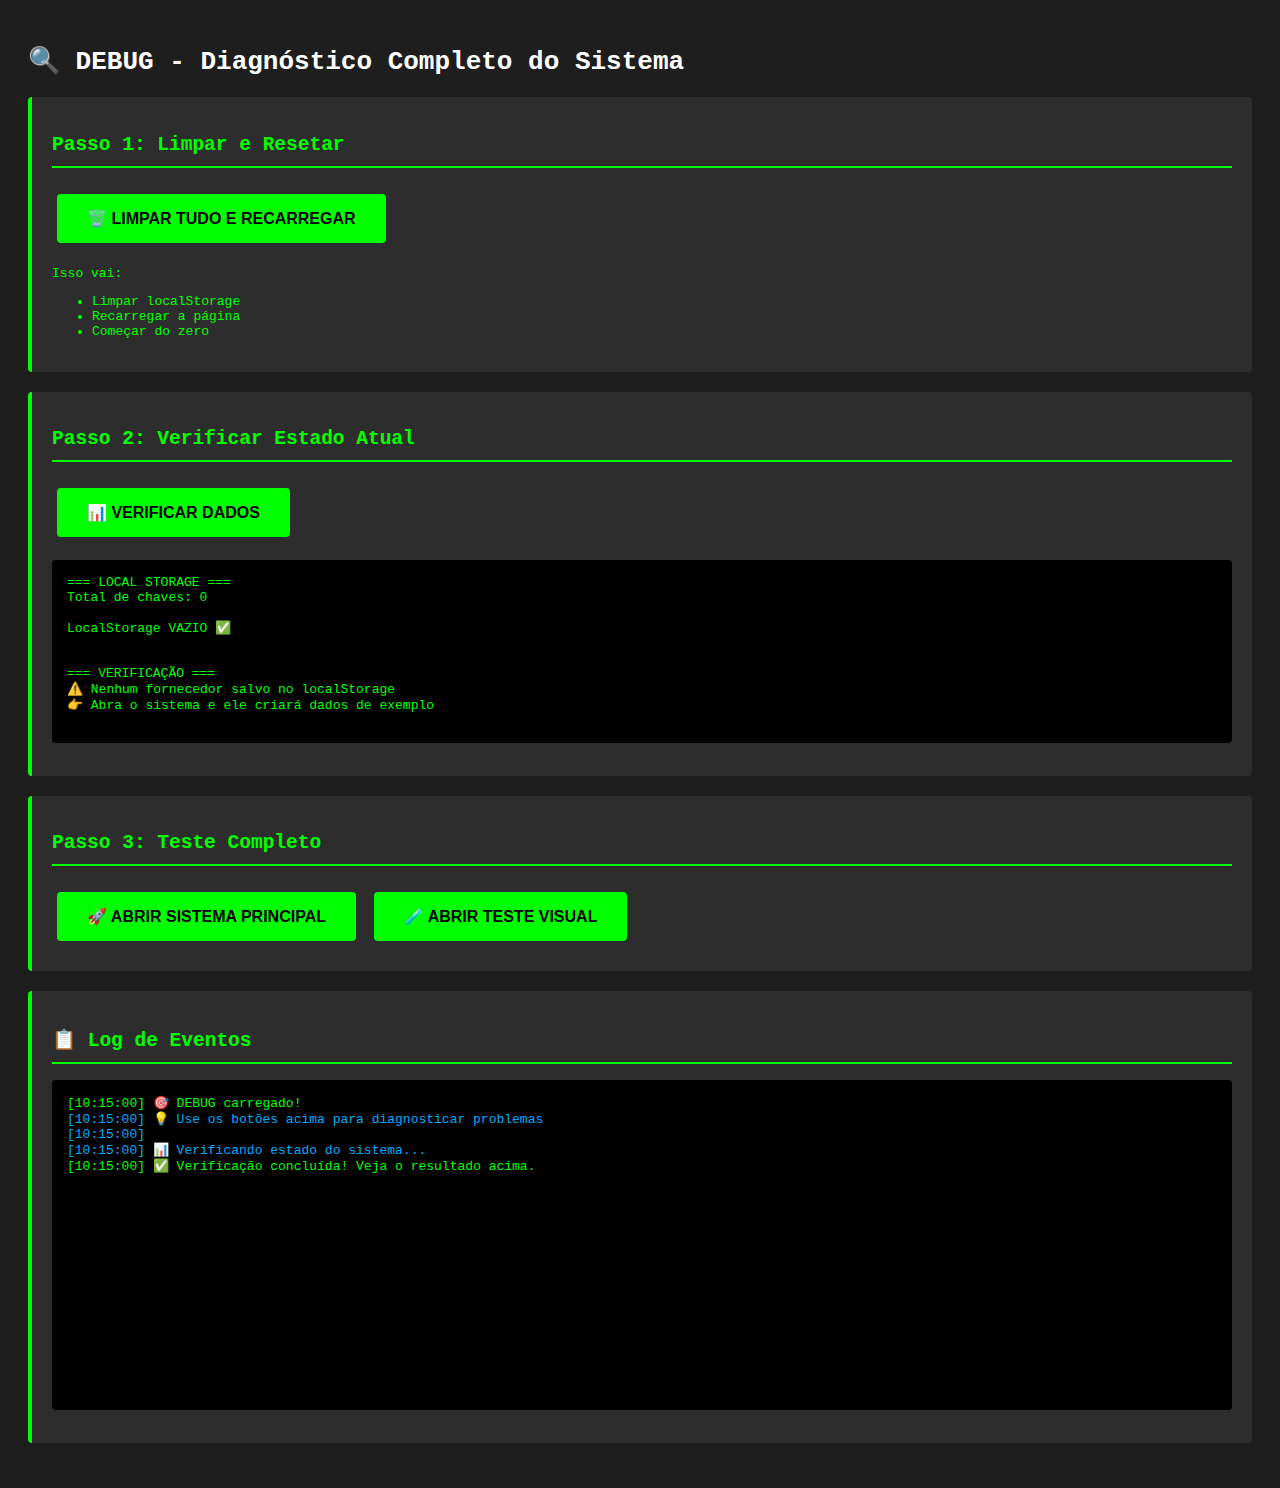
<file: DEBUG.html>
<!DOCTYPE html>
<html lang="pt-BR">
<head>
    <meta charset="UTF-8">
    <title>🔍 DEBUG - Diagnóstico Completo</title>
    <style>
        body {
            font-family: monospace;
            background: #1e1e1e;
            color: #00ff00;
            padding: 20px;
        }
        .section {
            background: #2d2d2d;
            padding: 20px;
            margin: 20px 0;
            border-left: 4px solid #00ff00;
            border-radius: 4px;
        }
        .btn {
            background: #00ff00;
            color: #000;
            padding: 15px 30px;
            border: none;
            border-radius: 4px;
            cursor: pointer;
            font-size: 16px;
            font-weight: bold;
            margin: 10px 5px;
        }
        .btn:hover {
            background: #00cc00;
        }
        .error { color: #ff4444; }
        .success { color: #00ff00; }
        .warning { color: #ffaa00; }
        .info { color: #00aaff; }
        pre {
            background: #000;
            padding: 15px;
            border-radius: 4px;
            overflow-x: auto;
        }
        h1 { color: #fff; }
        h2 { color: #00ff00; border-bottom: 2px solid #00ff00; padding-bottom: 10px; }
    </style>
</head>
<body>
    <h1>🔍 DEBUG - Diagnóstico Completo do Sistema</h1>

    <div class="section">
        <h2>Passo 1: Limpar e Resetar</h2>
        <button class="btn" onclick="limparTudo()">🗑️ LIMPAR TUDO E RECARREGAR</button>
        <p>Isso vai:</p>
        <ul>
            <li>Limpar localStorage</li>
            <li>Recarregar a página</li>
            <li>Começar do zero</li>
        </ul>
    </div>

    <div class="section">
        <h2>Passo 2: Verificar Estado Atual</h2>
        <button class="btn" onclick="verificarEstado()">📊 VERIFICAR DADOS</button>
        <pre id="estadoAtual">Clique no botão acima para verificar...</pre>
    </div>

    <div class="section">
        <h2>Passo 3: Teste Completo</h2>
        <button class="btn" onclick="window.location.href='index.html'">🚀 ABRIR SISTEMA PRINCIPAL</button>
        <button class="btn" onclick="window.location.href='TESTE-FINAL.html'">🧪 ABRIR TESTE VISUAL</button>
    </div>

    <div class="section">
        <h2>📋 Log de Eventos</h2>
        <pre id="logArea" style="height: 300px; overflow-y: auto;"></pre>
    </div>

    <script>
        function log(mensagem, tipo = 'info') {
            const logArea = document.getElementById('logArea');
            const timestamp = new Date().toLocaleTimeString('pt-BR');
            const cor = tipo === 'error' ? 'error' : tipo === 'success' ? 'success' : tipo === 'warning' ? 'warning' : 'info';
            logArea.innerHTML += `<span class="${cor}">[${timestamp}] ${mensagem}</span>\n`;
            logArea.scrollTop = logArea.scrollHeight;
            console.log(mensagem);
        }

        function limparTudo() {
            log('🗑️ Limpando localStorage...', 'warning');
            localStorage.clear();
            log('✅ LocalStorage limpo!', 'success');
            log('🔄 Recarregando em 2 segundos...', 'info');

            setTimeout(() => {
                location.reload();
            }, 2000);
        }

        function verificarEstado() {
            log('📊 Verificando estado do sistema...', 'info');

            const estadoAtual = document.getElementById('estadoAtual');
            let relatorio = '';

            // Verificar localStorage
            const keys = Object.keys(localStorage);
            relatorio += '=== LOCAL STORAGE ===\n';
            relatorio += `Total de chaves: ${keys.length}\n\n`;

            if (keys.length > 0) {
                keys.forEach(key => {
                    const valor = localStorage.getItem(key);
                    relatorio += `${key}:\n`;

                    try {
                        const parsed = JSON.parse(valor);
                        relatorio += JSON.stringify(parsed, null, 2) + '\n\n';
                    } catch (e) {
                        relatorio += valor + '\n\n';
                    }
                });
            } else {
                relatorio += 'LocalStorage VAZIO ✅\n\n';
            }

            // Verificar fornecedores
            relatorio += '\n=== VERIFICAÇÃO ===\n';

            const fornecedoresSalvos = localStorage.getItem('fornecedores');
            if (fornecedoresSalvos) {
                try {
                    const fornec = JSON.parse(fornecedoresSalvos);
                    relatorio += `\n✅ Fornecedores encontrados: ${fornec.length}\n\n`;

                    fornec.forEach((f, i) => {
                        relatorio += `Fornecedor ${i + 1}: ${f.nome}\n`;
                        relatorio += `  Cidade: ${f.cidade}\n`;

                        if (f.distanciasClientes) {
                            const cidades = Object.keys(f.distanciasClientes);
                            relatorio += `  Cidades cadastradas: ${cidades.length}\n`;

                            cidades.forEach(cidade => {
                                const dist = f.distanciasClientes[cidade];
                                relatorio += `    - ${cidade}: ${dist} km ${dist > 0 ? '✅' : '⚠️ (zerado)'}\n`;
                            });
                        } else {
                            relatorio += `  ❌ SEM distanciasClientes!\n`;
                        }
                        relatorio += '\n';
                    });
                } catch (e) {
                    relatorio += `❌ Erro ao parse fornecedores: ${e.message}\n`;
                }
            } else {
                relatorio += '⚠️ Nenhum fornecedor salvo no localStorage\n';
                relatorio += '👉 Abra o sistema e ele criará dados de exemplo\n\n';
            }

            estadoAtual.textContent = relatorio;
            log('✅ Verificação concluída! Veja o resultado acima.', 'success');
        }

        // Verificação automática ao carregar
        window.addEventListener('load', () => {
            log('🎯 DEBUG carregado!', 'success');
            log('💡 Use os botões acima para diagnosticar problemas', 'info');
            log('', 'info');
            verificarEstado();
        });
    </script>
</body>
</html>
</file>
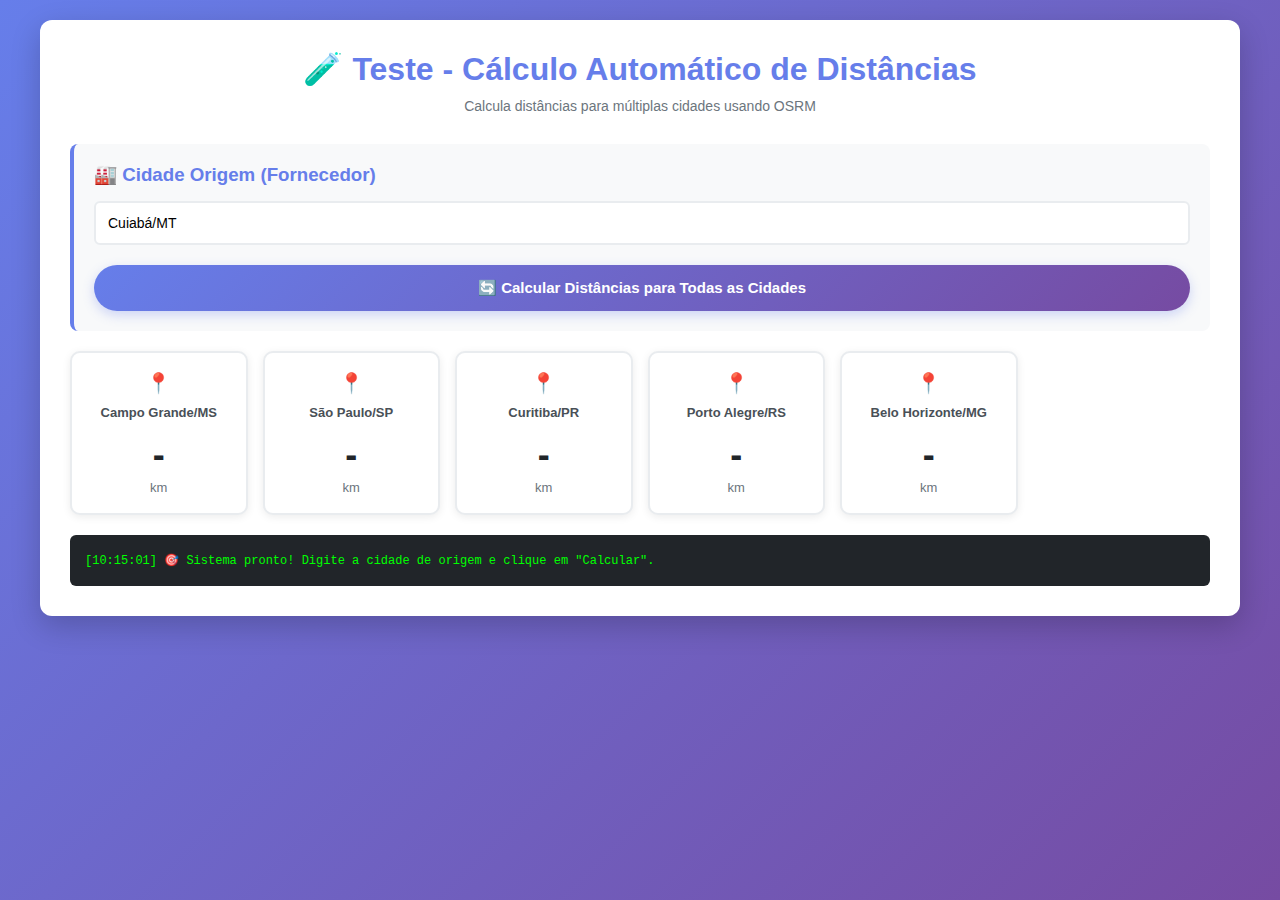
<file: teste-calculo-automatico.html>
<!DOCTYPE html>
<html lang="pt-BR">
<head>
    <meta charset="UTF-8">
    <meta name="viewport" content="width=device-width, initial-scale=1.0">
    <title>Teste - Cálculo Automático em Lote</title>
    <style>
        * {
            margin: 0;
            padding: 0;
            box-sizing: border-box;
        }

        body {
            font-family: 'Segoe UI', Tahoma, Geneva, Verdana, sans-serif;
            background: linear-gradient(135deg, #667eea 0%, #764ba2 100%);
            padding: 20px;
            min-height: 100vh;
        }

        .container {
            max-width: 1200px;
            margin: 0 auto;
            background: white;
            border-radius: 12px;
            box-shadow: 0 10px 30px rgba(0,0,0,0.2);
            padding: 30px;
        }

        h1 {
            color: #667eea;
            margin-bottom: 10px;
            text-align: center;
        }

        .subtitle {
            text-align: center;
            color: #6c757d;
            margin-bottom: 30px;
            font-size: 14px;
        }

        .input-section {
            background: #f8f9fa;
            padding: 20px;
            border-radius: 8px;
            margin-bottom: 20px;
            border-left: 4px solid #667eea;
        }

        .input-section h3 {
            color: #667eea;
            margin-bottom: 15px;
        }

        input {
            width: 100%;
            padding: 12px;
            border: 2px solid #e9ecef;
            border-radius: 6px;
            font-size: 14px;
            margin-bottom: 10px;
        }

        input:focus {
            outline: none;
            border-color: #667eea;
            box-shadow: 0 0 0 3px rgba(102, 126, 234, 0.1);
        }

        .btn {
            background: linear-gradient(135deg, #667eea 0%, #764ba2 100%);
            color: white;
            padding: 14px 28px;
            border: none;
            border-radius: 50px;
            font-size: 15px;
            font-weight: 600;
            cursor: pointer;
            transition: all 0.3s;
            box-shadow: 0 4px 12px rgba(102, 126, 234, 0.3);
            width: 100%;
            margin-top: 10px;
        }

        .btn:hover {
            transform: translateY(-2px);
            box-shadow: 0 6px 16px rgba(102, 126, 234, 0.5);
        }

        .btn:disabled {
            opacity: 0.6;
            cursor: not-allowed;
            transform: none;
        }

        .distancias-grid {
            display: grid;
            grid-template-columns: repeat(auto-fill, minmax(160px, 1fr));
            gap: 15px;
            margin-top: 20px;
        }

        .distancia-card {
            background: white;
            border: 2px solid #e9ecef;
            border-radius: 10px;
            padding: 18px 14px;
            text-align: center;
            box-shadow: 0 2px 8px rgba(0,0,0,0.08);
            min-height: 110px;
            display: flex;
            flex-direction: column;
            justify-content: center;
            align-items: center;
            transition: all 0.3s;
        }

        .distancia-card.calculando {
            border-color: #ffc107;
            background: #fff3cd;
        }

        .distancia-card.sucesso {
            border-color: #28a745;
            background: linear-gradient(to bottom, #d4edda 0%, white 30%);
        }

        .distancia-card.erro {
            border-color: #dc3545;
            background: linear-gradient(to bottom, #f8d7da 0%, white 30%);
        }

        .distancia-icone {
            font-size: 20px;
            margin-bottom: 10px;
        }

        .distancia-cidade {
            font-size: 13px;
            color: #495057;
            margin-bottom: 14px;
            font-weight: 600;
        }

        .distancia-valor {
            font-size: 36px;
            font-weight: 700;
            color: #212529;
            margin-bottom: 4px;
        }

        .distancia-km {
            font-size: 13px;
            color: #6c757d;
            font-weight: 500;
        }

        .log {
            background: #212529;
            color: #00ff00;
            padding: 15px;
            border-radius: 6px;
            font-family: 'Courier New', monospace;
            font-size: 12px;
            max-height: 400px;
            overflow-y: auto;
            margin-top: 20px;
        }

        .log-line {
            margin: 3px 0;
        }

        .log-success { color: #00ff00; }
        .log-error { color: #ff4444; }
        .log-warning { color: #ffaa00; }
        .log-info { color: #00aaff; }

        .progresso {
            background: #e9ecef;
            height: 30px;
            border-radius: 15px;
            overflow: hidden;
            margin: 20px 0;
        }

        .progresso-barra {
            background: linear-gradient(135deg, #28a745 0%, #20c997 100%);
            height: 100%;
            width: 0%;
            transition: width 0.3s;
            display: flex;
            align-items: center;
            justify-content: center;
            color: white;
            font-weight: 600;
            font-size: 13px;
        }

        @keyframes spin {
            0% { transform: rotate(0deg); }
            100% { transform: rotate(360deg); }
        }

        .loading {
            display: inline-block;
            animation: spin 1s linear infinite;
        }
    </style>
</head>
<body>
    <div class="container">
        <h1>🧪 Teste - Cálculo Automático de Distâncias</h1>
        <p class="subtitle">Calcula distâncias para múltiplas cidades usando OSRM</p>

        <div class="input-section">
            <h3>🏭 Cidade Origem (Fornecedor)</h3>
            <input type="text" id="cidadeOrigem" placeholder="Ex: Cuiabá/MT" value="Cuiabá/MT">

            <button class="btn" onclick="calcularTodasDistancias()">
                🔄 Calcular Distâncias para Todas as Cidades
            </button>
        </div>

        <div class="progresso" id="progressoContainer" style="display: none;">
            <div class="progresso-barra" id="progressoBarra">0%</div>
        </div>

        <div class="distancias-grid" id="distanciasGrid"></div>

        <div class="log" id="logConsole" style="display: none;"></div>
    </div>

    <script src="js/api.js"></script>
    <script>
        const CIDADES_DESTINO = [
            'Campo Grande/MS',
            'São Paulo/SP',
            'Curitiba/PR',
            'Porto Alegre/RS',
            'Belo Horizonte/MG'
        ];

        const logs = [];
        let distanciasCalculadas = {};

        function addLog(message, type = 'info') {
            const timestamp = new Date().toLocaleTimeString('pt-BR');
            const logEntry = `[${timestamp}] ${message}`;
            logs.push({ message: logEntry, type });

            const logConsole = document.getElementById('logConsole');
            logConsole.style.display = 'block';

            const logLine = document.createElement('div');
            logLine.className = `log-line log-${type}`;
            logLine.textContent = logEntry;
            logConsole.appendChild(logLine);
            logConsole.scrollTop = logConsole.scrollHeight;

            console.log(logEntry);
        }

        function renderizarCards() {
            const grid = document.getElementById('distanciasGrid');

            grid.innerHTML = CIDADES_DESTINO.map(cidade => `
                <div class="distancia-card" id="card-${cidade.replace(/\//g, '-')}">
                    <div class="distancia-icone">📍</div>
                    <div class="distancia-cidade">${cidade}</div>
                    <div class="distancia-valor">-</div>
                    <div class="distancia-km">km</div>
                </div>
            `).join('');
        }

        function atualizarCard(cidade, distancia, status) {
            const cardId = `card-${cidade.replace(/\//g, '-')}`;
            const card = document.getElementById(cardId);

            if (!card) return;

            card.className = `distancia-card ${status}`;

            if (status === 'sucesso') {
                card.querySelector('.distancia-valor').textContent = distancia;
            } else if (status === 'erro') {
                card.querySelector('.distancia-valor').textContent = 'Erro';
                card.querySelector('.distancia-valor').style.fontSize = '18px';
            }
        }

        function atualizarProgresso(atual, total) {
            const progressoContainer = document.getElementById('progressoContainer');
            const progressoBarra = document.getElementById('progressoBarra');

            progressoContainer.style.display = 'block';

            const percentual = Math.round((atual / total) * 100);
            progressoBarra.style.width = percentual + '%';
            progressoBarra.textContent = `${atual}/${total} - ${percentual}%`;
        }

        async function calcularTodasDistancias() {
            const cidadeOrigem = document.getElementById('cidadeOrigem').value.trim();

            if (!cidadeOrigem) {
                alert('❌ Digite a cidade de origem!');
                return;
            }

            // Limpar console
            document.getElementById('logConsole').innerHTML = '';
            logs.length = 0;

            // Renderizar cards vazios
            renderizarCards();

            addLog(`🚀 Iniciando cálculo em lote de ${cidadeOrigem}...`, 'info');
            addLog(`📍 Total de cidades: ${CIDADES_DESTINO.length}`, 'info');

            const inicio = Date.now();
            let sucessos = 0;
            let falhas = 0;

            for (let i = 0; i < CIDADES_DESTINO.length; i++) {
                const cidadeDestino = CIDADES_DESTINO[i];

                addLog(`🔍 Calculando ${i + 1}/${CIDADES_DESTINO.length}: ${cidadeOrigem} → ${cidadeDestino}`, 'info');

                // Atualizar card como "calculando"
                atualizarCard(cidadeDestino, 0, 'calculando');

                try {
                    const resultado = await calcularDistanciaInteligente(cidadeOrigem, cidadeDestino);

                    distanciasCalculadas[cidadeDestino] = resultado.distancia;

                    addLog(`✅ ${cidadeDestino}: ${resultado.distancia} km (${resultado.metodo})`, 'success');

                    // Atualizar card com sucesso
                    atualizarCard(cidadeDestino, resultado.distancia, 'sucesso');

                    sucessos++;
                } catch (error) {
                    addLog(`❌ ${cidadeDestino}: ${error.message}`, 'error');

                    // Atualizar card com erro
                    atualizarCard(cidadeDestino, 0, 'erro');

                    falhas++;
                }

                // Atualizar progresso
                atualizarProgresso(i + 1, CIDADES_DESTINO.length);

                // Aguardar 500ms entre requisições para não sobrecarregar a API
                if (i < CIDADES_DESTINO.length - 1) {
                    await new Promise(resolve => setTimeout(resolve, 500));
                }
            }

            const tempoTotal = ((Date.now() - inicio) / 1000).toFixed(2);

            addLog('', 'info');
            addLog('═══════════════════════════════════════', 'info');
            addLog(`🎉 CÁLCULO CONCLUÍDO!`, 'success');
            addLog(`⏱️  Tempo total: ${tempoTotal}s`, 'info');
            addLog(`✅ Sucessos: ${sucessos}`, 'success');
            addLog(`❌ Falhas: ${falhas}`, falhas > 0 ? 'error' : 'info');
            addLog('═══════════════════════════════════════', 'info');

            // Mostrar JSON das distâncias
            if (sucessos > 0) {
                addLog('', 'info');
                addLog('📋 JSON das distâncias calculadas:', 'info');
                addLog(JSON.stringify(distanciasCalculadas, null, 2), 'success');
            }
        }

        // Inicializar cards vazios
        renderizarCards();
        addLog('🎯 Sistema pronto! Digite a cidade de origem e clique em "Calcular".', 'success');
    </script>
</body>
</html>
</file>
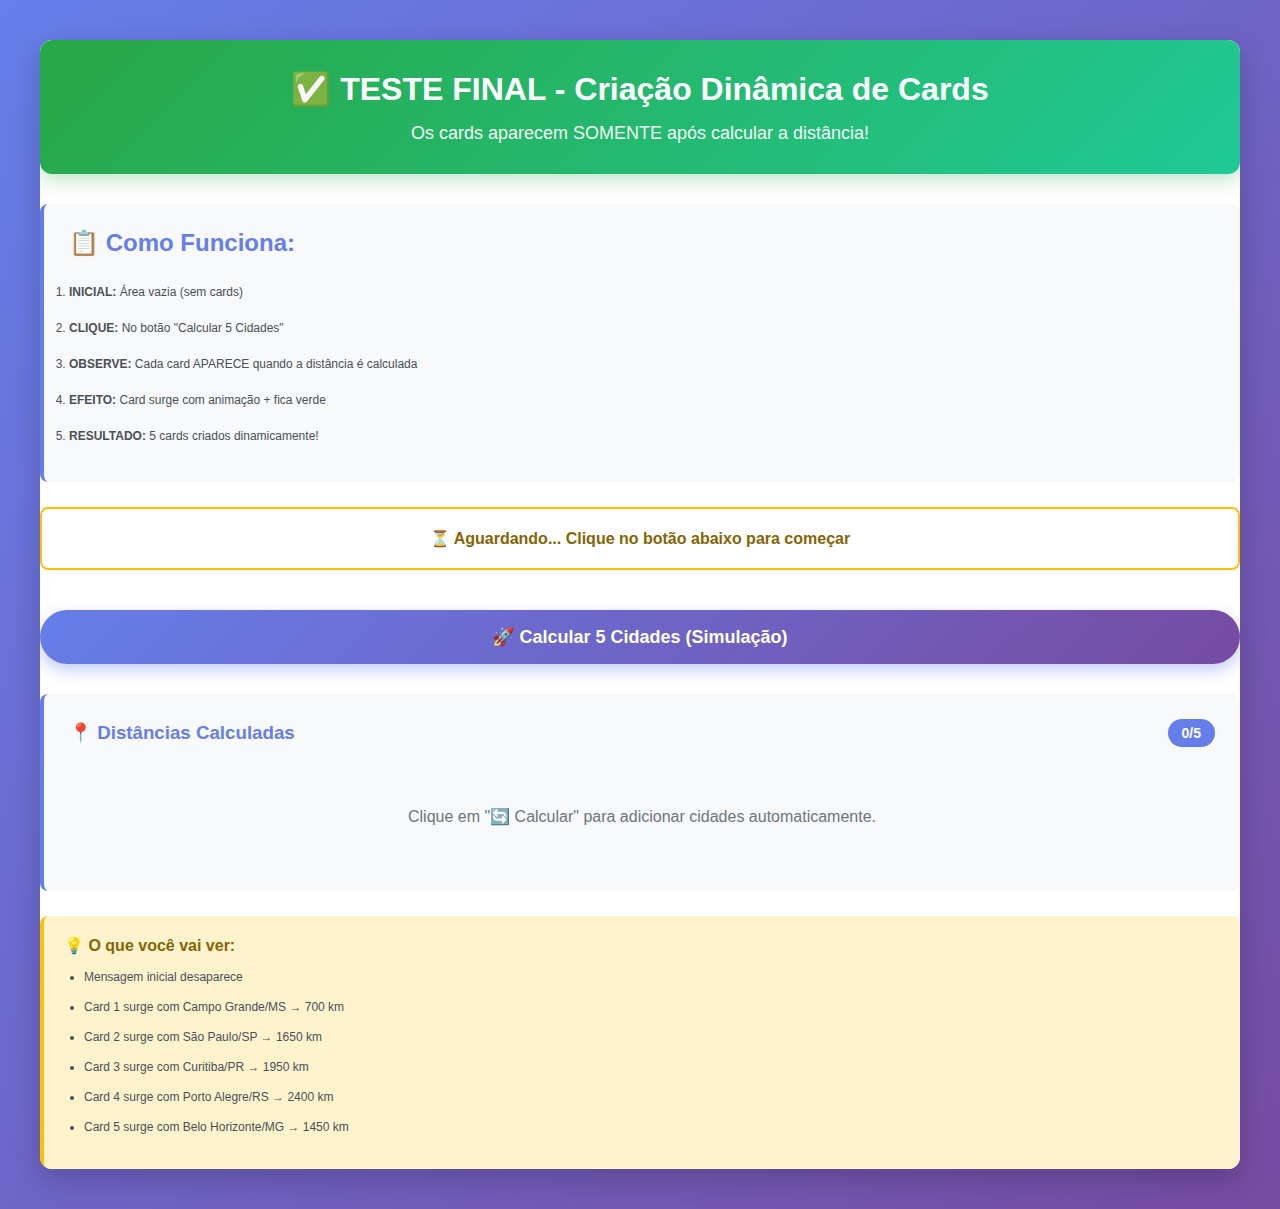
<file: TESTE-FINAL.html>
<!DOCTYPE html>
<html lang="pt-BR">
<head>
    <meta charset="UTF-8">
    <meta name="viewport" content="width=device-width, initial-scale=1.0">
    <title>✅ Teste FINAL - Cards Dinâmicos</title>
    <link rel="stylesheet" href="css/styles.css">
    <style>
        body { padding: 40px; }
        .alert-big {
            background: linear-gradient(135deg, #28a745 0%, #20c997 100%);
            color: white;
            padding: 30px;
            border-radius: 12px;
            margin-bottom: 30px;
            text-align: center;
            box-shadow: 0 6px 20px rgba(40, 167, 69, 0.3);
        }
        .alert-big h1 {
            margin-bottom: 15px;
            font-size: 32px;
        }
        .alert-big p {
            font-size: 18px;
            opacity: 0.95;
        }
        .test-section {
            background: #f8f9fa;
            padding: 25px;
            border-radius: 8px;
            margin-bottom: 25px;
            border-left: 4px solid #667eea;
        }
        .btn-big {
            background: linear-gradient(135deg, #667eea 0%, #764ba2 100%);
            color: white;
            padding: 16px 32px;
            border: none;
            border-radius: 50px;
            font-size: 18px;
            font-weight: 600;
            cursor: pointer;
            transition: all 0.3s;
            box-shadow: 0 6px 16px rgba(102, 126, 234, 0.4);
            width: 100%;
            margin-top: 20px;
        }
        .btn-big:hover {
            transform: translateY(-3px);
            box-shadow: 0 8px 20px rgba(102, 126, 234, 0.6);
        }
        .status {
            background: white;
            padding: 20px;
            border-radius: 8px;
            margin: 20px 0;
            border: 2px solid #e9ecef;
            text-align: center;
            font-size: 16px;
            font-weight: 600;
        }
        .status.aguardando { border-color: #ffc107; color: #856404; }
        .status.calculando { border-color: #17a2b8; color: #0c5460; }
        .status.concluido { border-color: #28a745; color: #155724; }
    </style>
</head>
<body>
    <div class="container">
        <div class="alert-big">
            <h1>✅ TESTE FINAL - Criação Dinâmica de Cards</h1>
            <p>Os cards aparecem SOMENTE após calcular a distância!</p>
        </div>

        <div class="test-section">
            <h2 style="color: #667eea; margin-bottom: 20px;">📋 Como Funciona:</h2>
            <ol style="line-height: 2.5; font-size: 16px;">
                <li><strong>INICIAL:</strong> Área vazia (sem cards)</li>
                <li><strong>CLIQUE:</strong> No botão "Calcular 5 Cidades"</li>
                <li><strong>OBSERVE:</strong> Cada card APARECE quando a distância é calculada</li>
                <li><strong>EFEITO:</strong> Card surge com animação + fica verde</li>
                <li><strong>RESULTADO:</strong> 5 cards criados dinamicamente!</li>
            </ol>
        </div>

        <div id="status" class="status aguardando">
            ⏳ Aguardando... Clique no botão abaixo para começar
        </div>

        <button class="btn-big" onclick="iniciarCalculo()">
            🚀 Calcular 5 Cidades (Simulação)
        </button>

        <div style="background: #f8f9fa; padding: 25px; border-radius: 8px; border-left: 4px solid #667eea; margin-top: 30px;">
            <div style="display: flex; justify-content: space-between; align-items: center; margin-bottom: 20px;">
                <h3 style="color: #667eea; margin: 0;">📍 Distâncias Calculadas</h3>
                <span id="contador" style="background: #667eea; color: white; padding: 6px 14px; border-radius: 20px; font-weight: 600; font-size: 14px;">0/5</span>
            </div>
            <div class="distancias-grid" id="cardsContainer">
                <p style="color: #6c757d; text-align: center; grid-column: 1/-1; padding: 40px;">
                    Clique em "🔄 Calcular" para adicionar cidades automaticamente.
                </p>
            </div>
        </div>

        <div style="background: #fff3cd; padding: 20px; border-radius: 8px; border-left: 4px solid #ffc107; margin-top: 25px;">
            <h4 style="color: #856404; margin-bottom: 10px;">💡 O que você vai ver:</h4>
            <ul style="color: #856404; line-height: 2;">
                <li>Mensagem inicial desaparece</li>
                <li>Card 1 surge com Campo Grande/MS → 700 km</li>
                <li>Card 2 surge com São Paulo/SP → 1650 km</li>
                <li>Card 3 surge com Curitiba/PR → 1950 km</li>
                <li>Card 4 surge com Porto Alegre/RS → 2400 km</li>
                <li>Card 5 surge com Belo Horizonte/MG → 1450 km</li>
            </ul>
        </div>
    </div>

    <script>
        const cidades = [
            { nome: 'Campo Grande/MS', distancia: 700 },
            { nome: 'São Paulo/SP', distancia: 1650 },
            { nome: 'Curitiba/PR', distancia: 1950 },
            { nome: 'Porto Alegre/RS', distancia: 2400 },
            { nome: 'Belo Horizonte/MG', distancia: 1450 }
        ];

        let calculadas = 0;

        function atualizarStatus(mensagem, tipo) {
            const status = document.getElementById('status');
            status.textContent = mensagem;
            status.className = 'status ' + tipo;
        }

        function atualizarContador() {
            document.getElementById('contador').textContent = `${calculadas}/5`;
        }

        function criarNovoCard(cidade, distancia) {
            const container = document.getElementById('cardsContainer');

            // Remover mensagem inicial se existir
            const mensagem = container.querySelector('p');
            if (mensagem) mensagem.remove();

            // Criar novo card
            const novoCard = document.createElement('div');
            novoCard.className = 'distancia-card';
            novoCard.setAttribute('data-cidade', cidade);
            novoCard.innerHTML = `
                <div class="distancia-icone">📍</div>
                <div class="distancia-cidade">${cidade}</div>
                <div class="distancia-valor">${Math.round(distancia)}</div>
                <div class="distancia-km">km</div>
            `;

            container.appendChild(novoCard);

            // Animação de entrada
            novoCard.style.opacity = '0';
            novoCard.style.transform = 'scale(0.8)';

            setTimeout(() => {
                novoCard.style.transition = 'all 0.4s ease-out';
                novoCard.style.opacity = '1';
                novoCard.style.transform = 'scale(1)';

                // Efeito verde
                setTimeout(() => {
                    novoCard.style.borderColor = '#28a745';
                    novoCard.style.background = 'linear-gradient(to bottom, #d4edda 0%, white 30%)';

                    setTimeout(() => {
                        novoCard.style.borderColor = '#e9ecef';
                        novoCard.style.background = 'white';
                    }, 1200);
                }, 400);
            }, 50);

            console.log(`✅ Card criado: ${cidade} = ${distancia} km`);
        }

        async function iniciarCalculo() {
            calculadas = 0;
            atualizarContador();
            atualizarStatus('🔄 Calculando distâncias...', 'calculando');

            console.log('🚀 Iniciando cálculo de 5 cidades...');

            for (let i = 0; i < cidades.length; i++) {
                const { nome, distancia } = cidades[i];

                console.log(`📍 [${i + 1}/5] Calculando: Cuiabá/MT → ${nome}`);

                // Simular delay de API
                await new Promise(resolve => setTimeout(resolve, 1000));

                // CRIAR NOVO CARD
                criarNovoCard(nome, distancia);

                calculadas++;
                atualizarContador();

                console.log(`✅ ${nome}: ${distancia} km`);

                atualizarStatus(`🔄 Calculando... ${calculadas}/5 concluídas`, 'calculando');
            }

            atualizarStatus('🎉 Cálculo concluído! Todos os 5 cards foram criados!', 'concluido');
            console.log('🎉 Simulação concluída!');
        }

        console.log('🎯 Teste FINAL carregado!');
        console.log('💡 Clique no botão para ver os cards sendo criados dinamicamente!');
    </script>
</body>
</html>
</file>
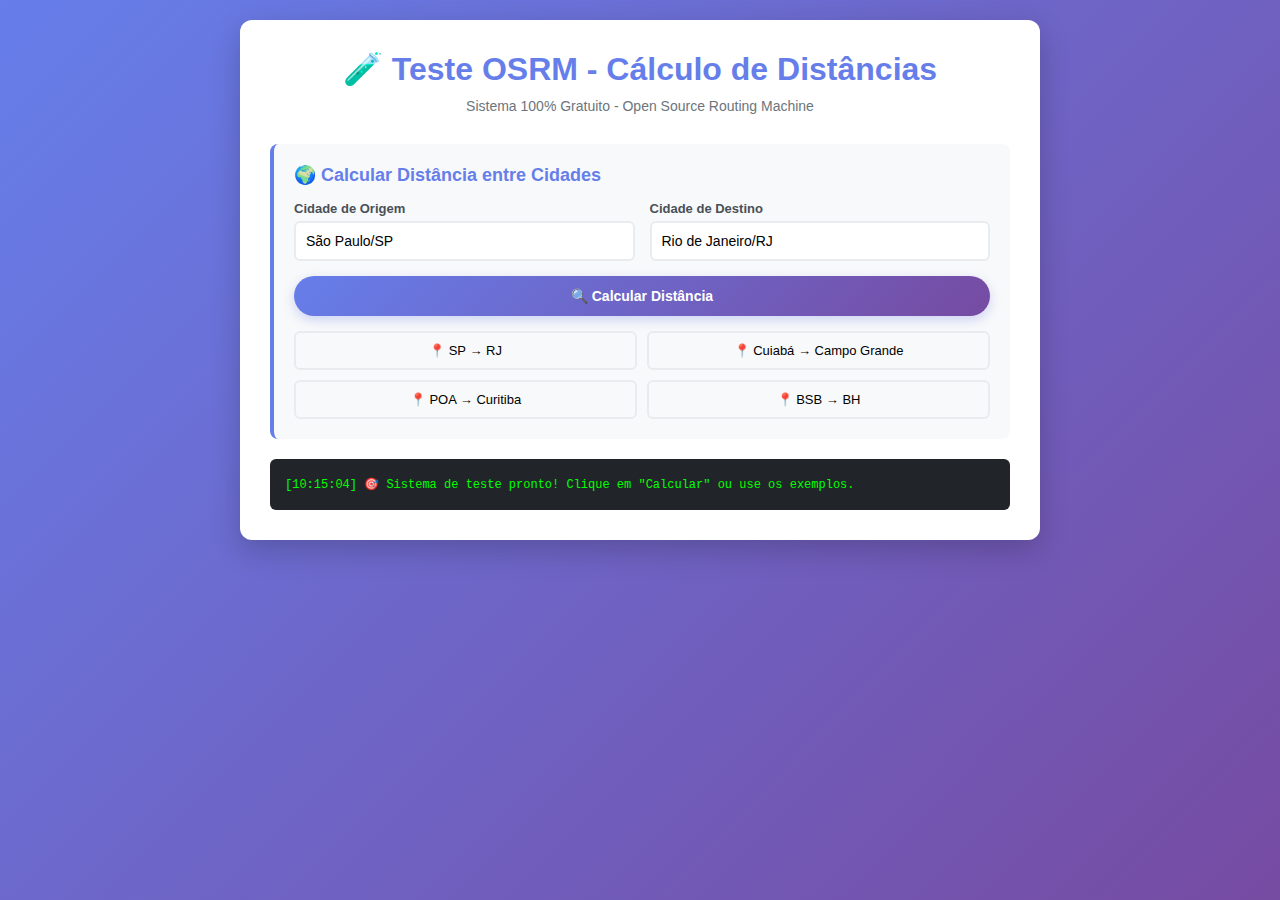
<file: teste-osrm.html>
<!DOCTYPE html>
<html lang="pt-BR">
<head>
    <meta charset="UTF-8">
    <meta name="viewport" content="width=device-width, initial-scale=1.0">
    <title>Teste OSRM - Cálculo de Distâncias</title>
    <style>
        * {
            margin: 0;
            padding: 0;
            box-sizing: border-box;
        }

        body {
            font-family: 'Segoe UI', Tahoma, Geneva, Verdana, sans-serif;
            background: linear-gradient(135deg, #667eea 0%, #764ba2 100%);
            padding: 20px;
            min-height: 100vh;
        }

        .container {
            max-width: 800px;
            margin: 0 auto;
            background: white;
            border-radius: 12px;
            box-shadow: 0 10px 30px rgba(0,0,0,0.2);
            padding: 30px;
        }

        h1 {
            color: #667eea;
            margin-bottom: 10px;
            text-align: center;
        }

        .subtitle {
            text-align: center;
            color: #6c757d;
            margin-bottom: 30px;
            font-size: 14px;
        }

        .test-section {
            background: #f8f9fa;
            padding: 20px;
            border-radius: 8px;
            margin-bottom: 20px;
            border-left: 4px solid #667eea;
        }

        .test-section h3 {
            color: #667eea;
            margin-bottom: 15px;
            font-size: 18px;
        }

        .cidade-input {
            display: grid;
            grid-template-columns: 1fr 1fr;
            gap: 15px;
            margin-bottom: 15px;
        }

        label {
            display: block;
            font-weight: 600;
            color: #495057;
            margin-bottom: 5px;
            font-size: 13px;
        }

        input {
            width: 100%;
            padding: 10px;
            border: 2px solid #e9ecef;
            border-radius: 6px;
            font-size: 14px;
        }

        input:focus {
            outline: none;
            border-color: #667eea;
            box-shadow: 0 0 0 3px rgba(102, 126, 234, 0.1);
        }

        .btn {
            background: linear-gradient(135deg, #667eea 0%, #764ba2 100%);
            color: white;
            padding: 12px 24px;
            border: none;
            border-radius: 50px;
            font-size: 14px;
            font-weight: 600;
            cursor: pointer;
            transition: transform 0.3s, box-shadow 0.3s;
            box-shadow: 0 4px 12px rgba(102, 126, 234, 0.3);
            width: 100%;
        }

        .btn:hover {
            transform: translateY(-2px);
            box-shadow: 0 6px 16px rgba(102, 126, 234, 0.5);
        }

        .btn:disabled {
            opacity: 0.6;
            cursor: not-allowed;
            transform: none;
        }

        .result {
            margin-top: 20px;
            padding: 20px;
            background: white;
            border-radius: 8px;
            border: 2px solid #e9ecef;
        }

        .result.success {
            border-color: #28a745;
            background: linear-gradient(to right, #d4edda 0%, white 5%);
        }

        .result.error {
            border-color: #dc3545;
            background: linear-gradient(to right, #f8d7da 0%, white 5%);
        }

        .result h4 {
            margin-bottom: 15px;
            color: #212529;
            font-size: 16px;
        }

        .info-grid {
            display: grid;
            grid-template-columns: repeat(auto-fit, minmax(200px, 1fr));
            gap: 15px;
        }

        .info-item {
            background: #f8f9fa;
            padding: 12px;
            border-radius: 6px;
            border-left: 3px solid #667eea;
        }

        .info-label {
            font-size: 11px;
            color: #6c757d;
            text-transform: uppercase;
            margin-bottom: 5px;
        }

        .info-value {
            font-size: 20px;
            font-weight: 700;
            color: #212529;
        }

        .log {
            background: #212529;
            color: #00ff00;
            padding: 15px;
            border-radius: 6px;
            font-family: 'Courier New', monospace;
            font-size: 12px;
            max-height: 300px;
            overflow-y: auto;
            margin-top: 15px;
        }

        .log-line {
            margin: 3px 0;
        }

        .log-success { color: #00ff00; }
        .log-error { color: #ff4444; }
        .log-warning { color: #ffaa00; }
        .log-info { color: #00aaff; }

        .examples {
            display: grid;
            grid-template-columns: repeat(auto-fit, minmax(250px, 1fr));
            gap: 10px;
            margin-top: 15px;
        }

        .example-btn {
            background: #f8f9fa;
            border: 2px solid #e9ecef;
            padding: 10px;
            border-radius: 6px;
            cursor: pointer;
            transition: all 0.3s;
            font-size: 13px;
        }

        .example-btn:hover {
            border-color: #667eea;
            background: white;
            transform: translateY(-2px);
        }

        @keyframes spin {
            0% { transform: rotate(0deg); }
            100% { transform: rotate(360deg); }
        }

        .loading {
            display: inline-block;
            animation: spin 1s linear infinite;
        }
    </style>
</head>
<body>
    <div class="container">
        <h1>🧪 Teste OSRM - Cálculo de Distâncias</h1>
        <p class="subtitle">Sistema 100% Gratuito - Open Source Routing Machine</p>

        <div class="test-section">
            <h3>🌍 Calcular Distância entre Cidades</h3>

            <div class="cidade-input">
                <div>
                    <label>Cidade de Origem</label>
                    <input type="text" id="cidadeOrigem" placeholder="Ex: São Paulo/SP" value="São Paulo/SP">
                </div>
                <div>
                    <label>Cidade de Destino</label>
                    <input type="text" id="cidadeDestino" placeholder="Ex: Rio de Janeiro/RJ" value="Rio de Janeiro/RJ">
                </div>
            </div>

            <button class="btn" id="btnCalcular" onclick="testarCalculo()">
                🔍 Calcular Distância
            </button>

            <div class="examples">
                <button class="example-btn" onclick="setarCidades('São Paulo/SP', 'Rio de Janeiro/RJ')">
                    📍 SP → RJ
                </button>
                <button class="example-btn" onclick="setarCidades('Cuiabá/MT', 'Campo Grande/MS')">
                    📍 Cuiabá → Campo Grande
                </button>
                <button class="example-btn" onclick="setarCidades('Porto Alegre/RS', 'Curitiba/PR')">
                    📍 POA → Curitiba
                </button>
                <button class="example-btn" onclick="setarCidades('Brasília/DF', 'Belo Horizonte/MG')">
                    📍 BSB → BH
                </button>
            </div>
        </div>

        <div id="resultado"></div>

        <div id="console" style="display: none;">
            <div class="log" id="logConsole"></div>
        </div>
    </div>

    <script>
        // Logs
        const logs = [];

        function addLog(message, type = 'info') {
            const timestamp = new Date().toLocaleTimeString('pt-BR');
            const logEntry = `[${timestamp}] ${message}`;
            logs.push({ message: logEntry, type });

            const logConsole = document.getElementById('logConsole');
            const logLine = document.createElement('div');
            logLine.className = `log-line log-${type}`;
            logLine.textContent = logEntry;
            logConsole.appendChild(logLine);
            logConsole.scrollTop = logConsole.scrollHeight;

            document.getElementById('console').style.display = 'block';
            console.log(logEntry);
        }

        // Geocodificar cidade
        async function geocodificarCidade(cidade) {
            try {
                addLog(`🔍 Geocodificando: ${cidade}`, 'info');
                const url = `https://nominatim.openstreetmap.org/search?q=${encodeURIComponent(cidade)}&format=json&limit=1`;
                const response = await fetch(url, {
                    headers: { 'User-Agent': 'Lider-Calculadora-Test/1.0' }
                });

                if (!response.ok) {
                    throw new Error(`Erro HTTP: ${response.status}`);
                }

                const data = await response.json();

                if (data.length === 0) {
                    throw new Error(`Cidade não encontrada: ${cidade}`);
                }

                const coords = {
                    lat: parseFloat(data[0].lat),
                    lng: parseFloat(data[0].lon)
                };

                addLog(`✅ Coordenadas encontradas: ${coords.lat.toFixed(4)}, ${coords.lng.toFixed(4)}`, 'success');
                return coords;
            } catch (error) {
                addLog(`❌ Erro ao geocodificar: ${error.message}`, 'error');
                throw error;
            }
        }

        // Calcular distância OSRM
        async function calcularDistanciaOSRM(coordsOrigem, coordsDestino) {
            try {
                addLog(`🚗 Calculando rota via OSRM...`, 'info');
                const url = `https://router.project-osrm.org/route/v1/driving/${coordsOrigem.lng},${coordsOrigem.lat};${coordsDestino.lng},${coordsDestino.lat}?overview=false`;

                const response = await fetch(url);
                const data = await response.json();

                if (data.code !== 'Ok') {
                    throw new Error(`OSRM erro: ${data.code}`);
                }

                const distanciaMetros = data.routes[0].distance;
                const duracaoSegundos = data.routes[0].duration;
                const distanciaKm = Math.round(distanciaMetros / 1000);
                const duracaoHoras = (duracaoSegundos / 3600).toFixed(2);

                addLog(`✅ Rota calculada: ${distanciaKm} km em ${duracaoHoras}h`, 'success');

                return {
                    distancia: distanciaKm,
                    duracao: duracaoHoras,
                    distanciaMetros: distanciaMetros
                };
            } catch (error) {
                addLog(`❌ Erro OSRM: ${error.message}`, 'error');
                throw error;
            }
        }

        // Calcular Haversine
        function calcularDistanciaHaversine(coords1, coords2) {
            addLog(`📐 Calculando distância Haversine (fallback)...`, 'warning');
            const R = 6371;
            const dLat = (coords2.lat - coords1.lat) * Math.PI / 180;
            const dLng = (coords2.lng - coords1.lng) * Math.PI / 180;

            const a = Math.sin(dLat / 2) * Math.sin(dLat / 2) +
                      Math.cos(coords1.lat * Math.PI / 180) * Math.cos(coords2.lat * Math.PI / 180) *
                      Math.sin(dLng / 2) * Math.sin(dLng / 2);

            const c = 2 * Math.atan2(Math.sqrt(a), Math.sqrt(1 - a));
            const distanciaLinhaReta = R * c;
            const distanciaAproximada = Math.round(distanciaLinhaReta * 1.4);

            addLog(`✅ Distância aproximada: ${distanciaAproximada} km`, 'warning');
            return distanciaAproximada;
        }

        // Teste principal
        async function testarCalculo() {
            const cidadeOrigem = document.getElementById('cidadeOrigem').value.trim();
            const cidadeDestino = document.getElementById('cidadeDestino').value.trim();

            if (!cidadeOrigem || !cidadeDestino) {
                alert('❌ Preencha ambas as cidades!');
                return;
            }

            const btn = document.getElementById('btnCalcular');
            const resultado = document.getElementById('resultado');

            // Limpar logs anteriores
            document.getElementById('logConsole').innerHTML = '';
            logs.length = 0;

            btn.disabled = true;
            btn.innerHTML = '<span class="loading">⏳</span> Calculando...';
            resultado.innerHTML = '';

            const inicio = Date.now();

            try {
                addLog(`🚀 Iniciando cálculo: ${cidadeOrigem} → ${cidadeDestino}`, 'info');

                // Método 1: OSRM
                let distanciaFinal, metodo, duracao;

                try {
                    const coordsOrigem = await geocodificarCidade(cidadeOrigem);
                    const coordsDestino = await geocodificarCidade(cidadeDestino);
                    const resultadoOSRM = await calcularDistanciaOSRM(coordsOrigem, coordsDestino);

                    distanciaFinal = resultadoOSRM.distancia;
                    duracao = resultadoOSRM.duracao;
                    metodo = 'OSRM - Rota Real (Gratuito)';

                } catch (errorOSRM) {
                    // Fallback para Haversine
                    addLog(`⚠️ OSRM falhou, usando Haversine...`, 'warning');
                    const coordsOrigem = await geocodificarCidade(cidadeOrigem);
                    const coordsDestino = await geocodificarCidade(cidadeDestino);
                    distanciaFinal = calcularDistanciaHaversine(coordsOrigem, coordsDestino);
                    metodo = 'Haversine - Aproximado (linha reta × 1.4)';
                    duracao = 'N/A';
                }

                const tempoTotal = ((Date.now() - inicio) / 1000).toFixed(2);
                addLog(`🎉 Cálculo concluído em ${tempoTotal}s`, 'success');

                // Mostrar resultado
                resultado.innerHTML = `
                    <div class="result success">
                        <h4>✅ Distância Calculada com Sucesso!</h4>
                        <div class="info-grid">
                            <div class="info-item">
                                <div class="info-label">Origem</div>
                                <div class="info-value" style="font-size: 16px;">${cidadeOrigem}</div>
                            </div>
                            <div class="info-item">
                                <div class="info-label">Destino</div>
                                <div class="info-value" style="font-size: 16px;">${cidadeDestino}</div>
                            </div>
                            <div class="info-item" style="border-left-color: #28a745;">
                                <div class="info-label">Distância</div>
                                <div class="info-value" style="color: #28a745;">${distanciaFinal.toLocaleString('pt-BR')} km</div>
                            </div>
                            <div class="info-item">
                                <div class="info-label">Duração Estimada</div>
                                <div class="info-value" style="font-size: 16px;">${duracao}${duracao !== 'N/A' ? 'h' : ''}</div>
                            </div>
                            <div class="info-item" style="grid-column: 1 / -1;">
                                <div class="info-label">Método Utilizado</div>
                                <div class="info-value" style="font-size: 14px; color: #667eea;">${metodo}</div>
                            </div>
                            <div class="info-item" style="grid-column: 1 / -1; background: #e7f3ff; border-left-color: #0066cc;">
                                <div class="info-label">Tempo de Processamento</div>
                                <div class="info-value" style="font-size: 14px;">${tempoTotal}s</div>
                            </div>
                        </div>
                    </div>
                `;

            } catch (error) {
                addLog(`💥 Erro geral: ${error.message}`, 'error');
                resultado.innerHTML = `
                    <div class="result error">
                        <h4>❌ Erro ao Calcular Distância</h4>
                        <p style="color: #dc3545; margin-top: 10px;"><strong>Erro:</strong> ${error.message}</p>
                        <p style="color: #6c757d; margin-top: 10px; font-size: 13px;">Verifique se as cidades estão escritas corretamente no formato: "Cidade/UF"</p>
                    </div>
                `;
            } finally {
                btn.disabled = false;
                btn.innerHTML = '🔍 Calcular Distância';
            }
        }

        // Setar cidades de exemplo
        function setarCidades(origem, destino) {
            document.getElementById('cidadeOrigem').value = origem;
            document.getElementById('cidadeDestino').value = destino;
        }

        // Permitir Enter para calcular
        document.getElementById('cidadeOrigem').addEventListener('keypress', (e) => {
            if (e.key === 'Enter') testarCalculo();
        });
        document.getElementById('cidadeDestino').addEventListener('keypress', (e) => {
            if (e.key === 'Enter') testarCalculo();
        });

        addLog('🎯 Sistema de teste pronto! Clique em "Calcular" ou use os exemplos.', 'success');
    </script>
</body>
</html>
</file>
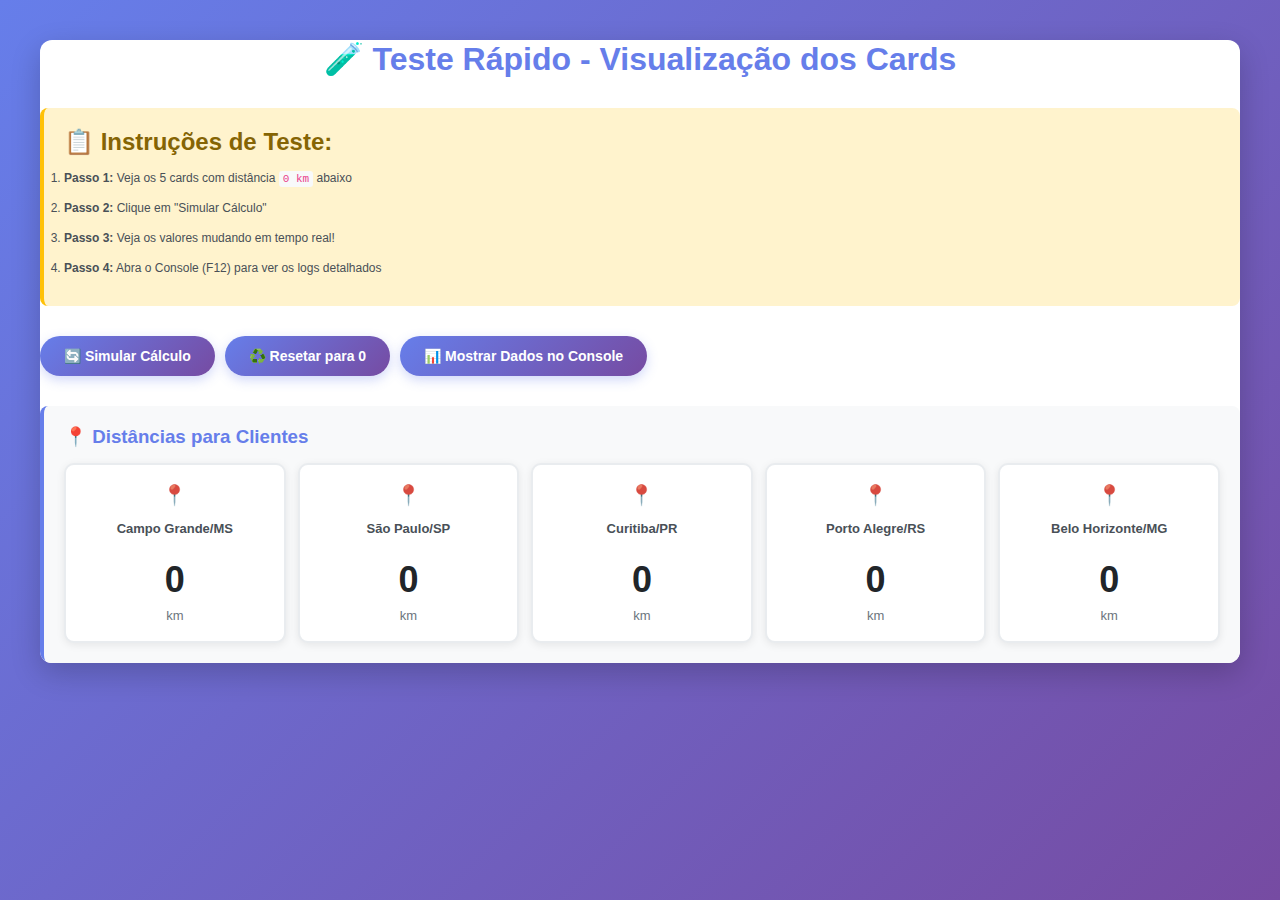
<file: TESTE-RAPIDO.html>
<!DOCTYPE html>
<html lang="pt-BR">
<head>
    <meta charset="UTF-8">
    <meta name="viewport" content="width=device-width, initial-scale=1.0">
    <title>🧪 Teste Rápido - Visualização dos Cards</title>
    <link rel="stylesheet" href="css/styles.css">
    <style>
        body {
            padding: 40px;
        }
        .test-info {
            background: #fff3cd;
            padding: 20px;
            border-radius: 8px;
            margin-bottom: 30px;
            border-left: 4px solid #ffc107;
        }
        .test-info h2 {
            color: #856404;
            margin-bottom: 10px;
        }
        .test-buttons {
            display: flex;
            gap: 10px;
            margin-bottom: 30px;
            flex-wrap: wrap;
        }
        .test-buttons button {
            background: linear-gradient(135deg, #667eea 0%, #764ba2 100%);
            color: white;
            padding: 12px 24px;
            border: none;
            border-radius: 50px;
            font-size: 14px;
            font-weight: 600;
            cursor: pointer;
            transition: all 0.3s;
            box-shadow: 0 4px 12px rgba(102, 126, 234, 0.3);
        }
        .test-buttons button:hover {
            transform: translateY(-2px);
            box-shadow: 0 6px 16px rgba(102, 126, 234, 0.5);
        }
    </style>
</head>
<body>
    <div class="container">
        <h1 style="text-align: center; color: #667eea; margin-bottom: 30px;">
            🧪 Teste Rápido - Visualização dos Cards
        </h1>

        <div class="test-info">
            <h2>📋 Instruções de Teste:</h2>
            <ol style="line-height: 2;">
                <li><strong>Passo 1:</strong> Veja os 5 cards com distância <code>0 km</code> abaixo</li>
                <li><strong>Passo 2:</strong> Clique em "Simular Cálculo"</li>
                <li><strong>Passo 3:</strong> Veja os valores mudando em tempo real!</li>
                <li><strong>Passo 4:</strong> Abra o Console (F12) para ver os logs detalhados</li>
            </ol>
        </div>

        <div class="test-buttons">
            <button onclick="simularCalculo()">🔄 Simular Cálculo</button>
            <button onclick="resetarDistancias()">♻️ Resetar para 0</button>
            <button onclick="mostrarDados()">📊 Mostrar Dados no Console</button>
        </div>

        <div style="background: #f8f9fa; padding: 20px; border-radius: 8px; border-left: 4px solid #667eea;">
            <h3 style="color: #667eea; margin-bottom: 15px;">📍 Distâncias para Clientes</h3>
            <div class="distancias-grid" id="cardsContainer"></div>
        </div>
    </div>

    <script>
        // Dados de teste
        let distanciasClientes = {
            'Campo Grande/MS': 0,
            'São Paulo/SP': 0,
            'Curitiba/PR': 0,
            'Porto Alegre/RS': 0,
            'Belo Horizonte/MG': 0
        };

        // Valores reais esperados (de Cuiabá/MT)
        const distanciasEsperadas = {
            'Campo Grande/MS': 700,
            'São Paulo/SP': 1650,
            'Curitiba/PR': 1950,
            'Porto Alegre/RS': 2400,
            'Belo Horizonte/MG': 1450
        };

        function renderizarCards() {
            const container = document.getElementById('cardsContainer');

            const html = Object.entries(distanciasClientes).map(([cidade, distancia]) => {
                const distanciaFormatada = Math.round(distancia);

                return `
                <div class="distancia-card" data-cidade="${cidade}">
                    <div class="distancia-icone">📍</div>
                    <div class="distancia-cidade">${cidade}</div>
                    <div class="distancia-valor">${distanciaFormatada}</div>
                    <div class="distancia-km">km</div>
                </div>
                `;
            }).join('');

            container.innerHTML = html;

            console.log('🔄 Cards renderizados:', distanciasClientes);
        }

        function atualizarCardVisual(cidade, distancia) {
            const cards = document.querySelectorAll('.distancia-card');

            cards.forEach(card => {
                if (card.getAttribute('data-cidade') === cidade) {
                    const valorElement = card.querySelector('.distancia-valor');
                    if (valorElement) {
                        valorElement.textContent = Math.round(distancia);

                        // Efeito visual de atualização
                        card.style.transition = 'all 0.3s';
                        card.style.borderColor = '#28a745';
                        card.style.background = 'linear-gradient(to bottom, #d4edda 0%, white 30%)';

                        setTimeout(() => {
                            card.style.borderColor = '#e9ecef';
                            card.style.background = 'white';
                        }, 1000);

                        console.log(`✨ Card atualizado visualmente: ${cidade} = ${distancia} km`);
                    }
                }
            });
        }

        async function simularCalculo() {
            console.log('🚀 Iniciando simulação de cálculo...');

            const cidades = Object.keys(distanciasClientes);

            for (let i = 0; i < cidades.length; i++) {
                const cidade = cidades[i];
                const distanciaCalculada = distanciasEsperadas[cidade];

                console.log(`📍 [${i + 1}/${cidades.length}] Simulando: Cuiabá/MT → ${cidade}`);

                // Aguardar 800ms para simular chamada de API
                await new Promise(resolve => setTimeout(resolve, 800));

                // Atualizar distância
                distanciasClientes[cidade] = distanciaCalculada;

                console.log(`✅ ${cidade}: ${distanciaCalculada} km`);
                console.log(`📊 Objeto atualizado:`, {...distanciasClientes});

                // ATUALIZAR CARD DIRETAMENTE (sem re-renderizar tudo)
                atualizarCardVisual(cidade, distanciaCalculada);

                console.log(`🔄 Card ${cidade} atualizado com ${distanciaCalculada} km`);
            }

            console.log('🎉 Simulação concluída!');
            alert('✅ Simulação concluída!\n\nTodos os 5 cards foram atualizados.\nVeja os logs no console (F12).');
        }

        function resetarDistancias() {
            console.log('♻️ Resetando distâncias para 0...');

            Object.keys(distanciasClientes).forEach(cidade => {
                distanciasClientes[cidade] = 0;
            });

            renderizarCards();

            console.log('✅ Distâncias resetadas:', distanciasClientes);
        }

        function mostrarDados() {
            console.log('═══════════════════════════════════');
            console.log('📊 DADOS ATUAIS:');
            console.log('═══════════════════════════════════');
            console.table(Object.entries(distanciasClientes).map(([cidade, distancia]) => ({
                Cidade: cidade,
                Distância: `${distancia} km`
            })));
            console.log('═══════════════════════════════════');
        }

        // Renderizar cards iniciais
        renderizarCards();

        console.log('🎯 Teste Rápido carregado!');
        console.log('💡 Dicas:');
        console.log('  1. Clique em "Simular Cálculo" para ver os cards mudando');
        console.log('  2. Clique em "Resetar" para voltar tudo para 0');
        console.log('  3. Clique em "Mostrar Dados" para ver tabela no console');
    </script>
</body>
</html>
</file>
<file: css/styles.css>
* {
    margin: 0;
    padding: 0;
    box-sizing: border-box;
}

body {
    font-family: 'Segoe UI', Tahoma, Geneva, Verdana, sans-serif;
    background: linear-gradient(135deg, #667eea 0%, #764ba2 100%);
    padding: 10px;
    min-height: 100vh;
}

.container {
    max-width: 100%;
    margin: 0 auto;
    background: white;
    border-radius: 12px;
    box-shadow: 0 10px 30px rgba(0,0,0,0.2);
    overflow: hidden;
}

.header {
    position: relative;
    background: linear-gradient(135deg, #2c2c2c 0%, #000000 100%);
    color: #ffffff;
    padding: 20px;
    text-align: center;
    overflow: hidden;
}

.header canvas,
.header #hyperspeed-canvas {
    position: absolute;
    top: 0;
    left: 0;
    width: 100%;
    height: 100%;
}

.header #hyperspeed-canvas {
    z-index: 1;
}

.header #hyperspeed-canvas canvas {
    position: absolute !important;
    top: 0 !important;
    left: 0 !important;
}

.header #lightning-canvas {
    z-index: 2;
    mix-blend-mode: screen;
    opacity: 0.7;
}

.header #fluid-canvas {
    z-index: 3;
    mix-blend-mode: screen;
    pointer-events: auto;
}

.header h1 {
    font-size: 20px;
    margin-bottom: 8px;
    position: relative;
    z-index: 2;
}

.header p {
    font-size: 13px;
    opacity: 0.9;
    position: relative;
    z-index: 2;
}

.tabs {
    display: flex;
    background: #f8f9fa;
    border-bottom: 2px solid #e9ecef;
    overflow-x: auto;
    -webkit-overflow-scrolling: touch;
}

.tab {
    padding: 12px 15px;
    cursor: pointer;
    border: none;
    background: transparent;
    font-size: 12px;
    font-weight: 600;
    color: #6c757d;
    transition: all 0.3s;
    border-bottom: 3px solid transparent;
    margin-bottom: -2px;
    white-space: nowrap;
    flex-shrink: 0;
}

.tab:hover {
    background: #e9ecef;
    color: #495057;
}

.tab.active {
    color: #667eea;
    border-bottom-color: #667eea;
    background: white;
}

.content {
    padding: 15px;
}

.tab-content {
    display: none;
}

.tab-content.active {
    display: block;
    animation: fadeIn 0.3s;
}

@keyframes fadeIn {
    from { opacity: 0; transform: translateY(10px); }
    to { opacity: 1; transform: translateY(0); }
}

/* Tabelas responsivas */
table {
    width: 100%;
    border-collapse: collapse;
    margin: 15px 0;
    background: white;
    box-shadow: 0 1px 5px rgba(0,0,0,0.1);
    border-radius: 8px;
    overflow: hidden;
    font-size: 13px;
}

th {
    background: linear-gradient(135deg, #667eea 0%, #764ba2 100%);
    color: white;
    padding: 12px 8px;
    text-align: left;
    font-weight: 600;
    font-size: 11px;
    text-transform: uppercase;
    letter-spacing: 0.5px;
}

td {
    padding: 8px;
    border-bottom: 1px solid #e9ecef;
    font-size: 13px;
    word-break: break-word;
}

tr:last-child td {
    border-bottom: none;
}

tr:hover {
    background: #f8f9fa;
}

/* Scroll horizontal para tabelas em mobile */
@media (max-width: 768px) {
    table {
        font-size: 12px;
        display: block;
        overflow-x: auto;
        -webkit-overflow-scrolling: touch;
    }

    table thead, table tbody, table th, table td, table tr {
        display: block;
    }

    table thead {
        position: absolute;
        top: -9999px;
        left: -9999px;
    }

    table tr {
        border-bottom: 2px solid #e9ecef;
        margin-bottom: 15px;
        display: block;
    }

    table td {
        padding: 8px 8px;
        text-align: right;
        display: block;
        text-align: right;
        border: none;
        padding-left: 50%;
        position: relative;
    }

    table td:before {
        content: attr(data-label);
        position: absolute;
        left: 8px;
        font-weight: 600;
        color: #667eea;
        text-align: left;
    }
}

.editable-cell {
    padding: 6px;
    border: 2px solid transparent;
    border-radius: 4px;
    transition: all 0.3s;
    cursor: text;
    min-width: 60px;
    display: inline-block;
    width: calc(100% - 12px);
}

.editable-cell:hover {
    background: #fff3cd;
    border-color: #ffc107;
}

.editable-cell:focus {
    outline: none;
    background: white;
    border-color: #667eea;
    box-shadow: 0 0 0 2px rgba(102, 126, 234, 0.1);
}

.section {
    margin: 20px 0;
    padding: 15px;
    background: #f8f9fa;
    border-radius: 8px;
    border-left: 4px solid #667eea;
}

.section h3 {
    color: #667eea;
    margin-bottom: 12px;
    font-size: 17px;
}

.instruction {
    background: #e7f3ff;
    padding: 12px;
    border-radius: 6px;
    margin: 12px 0;
    border-left: 3px solid #0066cc;
    font-size: 13px;
}

.instruction h4 {
    color: #0066cc;
    margin-bottom: 6px;
    font-size: 14px;
}

.instruction p {
    color: #495057;
    line-height: 1.5;
    font-size: 12px;
}

.example-box {
    background: white;
    padding: 15px;
    border-radius: 6px;
    margin: 12px 0;
    border: 1px solid #e9ecef;
    font-size: 13px;
}

.alert {
    background: #fff3cd;
    border-left: 3px solid #ffc107;
    padding: 12px;
    border-radius: 6px;
    margin: 12px 0;
    font-size: 13px;
}

.alert strong {
    color: #856404;
}

.alert.success {
    background: #d4edda;
    border-left-color: #28a745;
}

.alert.success strong {
    color: #155724;
}

ul {
    margin: 10px 0 10px 20px;
    line-height: 1.6;
}

li {
    margin: 6px 0;
    color: #495057;
    font-size: 12px;
}

code {
    background: #f8f9fa;
    padding: 2px 4px;
    border-radius: 3px;
    font-family: 'Courier New', monospace;
    font-size: 11px;
    color: #e83e8c;
}

.form-group {
    margin-bottom: 12px;
}

.form-group label {
    display: block;
    font-weight: 600;
    color: #495057;
    margin-bottom: 4px;
    font-size: 13px;
}

.form-group input, .form-group select {
    width: 100%;
    padding: 8px;
    border: 2px solid #e9ecef;
    border-radius: 4px;
    font-size: 13px;
}

.form-group input:focus, .form-group select:focus {
    outline: none;
    border-color: #667eea;
    box-shadow: 0 0 0 3px rgba(102, 126, 234, 0.1);
}

#inputNovaCidade {
    transition: all 0.3s;
}

#inputNovaCidade:focus {
    border-color: #667eea;
    box-shadow: 0 0 0 4px rgba(102, 126, 234, 0.15);
    transform: scale(1.02);
}

#inputNovaCidade::placeholder {
    color: #adb5bd;
    font-style: italic;
}

#checkCalcularAuto {
    accent-color: #667eea;
    cursor: pointer;
}

#checkCalcularAuto:hover {
    transform: scale(1.1);
}

.form-grid {
    display: grid;
    grid-template-columns: 1fr;
    gap: 12px;
}

@media (min-width: 768px) {
    .form-grid {
        grid-template-columns: repeat(auto-fit, minmax(200px, 1fr));
    }
}

.produto-row {
    display: grid;
    grid-template-columns: 1fr;
    gap: 8px;
    margin-bottom: 12px;
    font-size: 12px;
}

@media (min-width: 768px) {
    .produto-row {
        grid-template-columns: 2fr 80px 80px 70px 90px;
    }
}

.btn {
    background: linear-gradient(135deg, #667eea 0%, #764ba2 100%);
    color: white;
    padding: 12px 24px;
    border: none;
    border-radius: 50px;
    font-size: 14px;
    font-weight: 600;
    cursor: pointer;
    transition: transform 0.3s, box-shadow 0.3s;
    box-shadow: 0 4px 12px rgba(102, 126, 234, 0.3);
    margin-top: 15px;
    width: 100%;
}

@media (min-width: 768px) {
    .btn {
        width: auto;
    }
}

.btn:hover {
    transform: translateY(-2px);
    box-shadow: 0 6px 16px rgba(102, 126, 234, 0.5);
}

.btn-add {
    background: linear-gradient(135deg, #28a745 0%, #20c997 100%);
    padding: 8px 16px;
    font-size: 12px;
    margin: 8px 0;
    width: 100%;
}

.fornecedor-card {
    background: white;
    border: 2px solid #e9ecef;
    border-radius: 8px;
    padding: 12px;
    margin-bottom: 15px;
    box-shadow: 0 1px 5px rgba(0,0,0,0.1);
    font-size: 13px;
}

.fornecedor-card.melhor {
    border-color: #28a745;
    background: linear-gradient(to right, #d4edda 0%, white 5%);
}

.fornecedor-header {
    display: flex;
    justify-content: space-between;
    align-items: flex-start;
    margin-bottom: 12px;
    padding-bottom: 12px;
    border-bottom: 1px solid #e9ecef;
    gap: 8px;
}

.fornecedor-nome {
    font-size: 15px;
    font-weight: 700;
    color: #212529;
}

.ranking-badge {
    background: linear-gradient(135deg, #667eea 0%, #764ba2 100%);
    color: white;
    padding: 6px 12px;
    border-radius: 50px;
    font-weight: 700;
    font-size: 13px;
    flex-shrink: 0;
}

.ranking-badge.primeiro {
    background: linear-gradient(135deg, #28a745 0%, #20c997 100%);
    animation: pulse 2s infinite;
}

@keyframes pulse {
    0%, 100% { transform: scale(1); }
    50% { transform: scale(1.05); }
}

@keyframes spin {
    0% { transform: rotate(0deg); }
    100% { transform: rotate(360deg); }
}

.loading-spinner {
    display: inline-block;
    animation: spin 1s linear infinite;
}

.info-grid {
    display: grid;
    grid-template-columns: 1fr 1fr;
    gap: 10px;
    margin-bottom: 12px;
}

@media (min-width: 768px) {
    .info-grid {
        grid-template-columns: repeat(auto-fit, minmax(180px, 1fr));
    }
}

.info-item {
    background: #f8f9fa;
    padding: 10px;
    border-radius: 6px;
    border-left: 3px solid #667eea;
    font-size: 12px;
}

.info-item.destaque {
    background: #fff3cd;
    border-left-color: #ffc107;
}

.info-label {
    font-size: 10px;
    color: #6c757d;
    text-transform: uppercase;
    letter-spacing: 0.3px;
    margin-bottom: 3px;
}

.info-value {
    font-size: 16px;
    font-weight: 700;
    color: #212529;
    line-height: 1.2;
}

.detalhes-produtos {
    margin-top: 12px;
    background: #f8f9fa;
    padding: 10px;
    border-radius: 6px;
    font-size: 12px;
    overflow-x: auto;
    -webkit-overflow-scrolling: touch;
}

.detalhes-produtos h4 {
    color: #667eea;
    margin-bottom: 10px;
    font-size: 13px;
}

.produto-detail {
    display: grid;
    grid-template-columns: 2fr 1fr 1fr 1fr 1fr;
    padding: 8px 0;
    border-bottom: 1px solid #dee2e6;
    font-size: 11px;
    gap: 6px;
}

.produto-detail:last-child {
    border-bottom: none;
}

.results-container {
    display: none;
}

.results-container.active {
    display: block;
}

/* Modal Styles */
.modal-overlay {
    display: none;
    position: fixed;
    top: 0;
    left: 0;
    right: 0;
    bottom: 0;
    background: rgba(0, 0, 0, 0.7);
    z-index: 1000;
    padding: 10px;
    animation: fadeIn 0.3s;
}

.modal-overlay.active {
    display: flex;
    justify-content: center;
    align-items: flex-start;
    overflow-y: auto;
    padding-top: 20px;
}

.modal-content {
    background: white;
    border-radius: 12px;
    width: 100%;
    max-width: 90vw;
    max-height: 90vh;
    overflow-y: auto;
    box-shadow: 0 10px 40px rgba(0, 0, 0, 0.3);
    animation: slideUp 0.3s;
}

@keyframes slideUp {
    from { opacity: 0; transform: translateY(50px); }
    to { opacity: 1; transform: translateY(0); }
}

.modal-header {
    background: linear-gradient(135deg, #667eea 0%, #764ba2 100%);
    color: white;
    padding: 15px;
    border-radius: 12px 12px 0 0;
    display: flex;
    justify-content: space-between;
    align-items: center;
    position: sticky;
    top: 0;
    z-index: 10;
}

.modal-header h2 {
    font-size: 18px;
    margin: 0;
}

.modal-close {
    background: rgba(255, 255, 255, 0.2);
    border: none;
    color: white;
    font-size: 24px;
    width: 36px;
    height: 36px;
    border-radius: 50%;
    cursor: pointer;
    transition: all 0.3s;
    display: flex;
    align-items: center;
    justify-content: center;
    flex-shrink: 0;
}

.modal-close:hover {
    background: rgba(255, 255, 255, 0.3);
}

.modal-body {
    padding: 15px;
}

.modal-section {
    margin-bottom: 20px;
}

.modal-section h3 {
    color: #667eea;
    margin-bottom: 12px;
    font-size: 16px;
    border-bottom: 2px solid #e9ecef;
    padding-bottom: 8px;
}

.fornecedor-nome-link {
    color: #667eea;
    cursor: pointer;
    transition: all 0.3s;
    text-decoration: underline dotted;
    font-weight: 600;
}

.fornecedor-nome-link:hover {
    color: #764ba2;
}

.data-grid {
    display: grid;
    grid-template-columns: 1fr;
    gap: 10px;
    margin-bottom: 15px;
}

@media (min-width: 768px) {
    .data-grid {
        grid-template-columns: repeat(auto-fit, minmax(220px, 1fr));
    }
}

.data-item {
    background: #f8f9fa;
    padding: 12px;
    border-radius: 6px;
    border-left: 3px solid #667eea;
    font-size: 12px;
    position: relative;
}

.data-item:has(.modal-editable-cell):hover::after {
    content: '✏️';
    position: absolute;
    top: 8px;
    right: 8px;
    font-size: 11px;
    opacity: 0.6;
}

.data-label {
    font-size: 11px;
    color: #6c757d;
    text-transform: uppercase;
    letter-spacing: 0.3px;
    margin-bottom: 4px;
}

.data-value {
    font-size: 15px;
    font-weight: 600;
    color: #212529;
}

.data-value.modal-editable-cell {
    padding: 6px;
    border: 2px solid transparent;
    border-radius: 4px;
    transition: all 0.3s;
    display: block;
    min-height: 24px;
}

.data-value.modal-editable-cell:hover {
    background: #fff3cd;
    border-color: #ffc107;
}

.data-value.modal-editable-cell:focus {
    outline: none;
    background: white;
    border-color: #667eea;
    box-shadow: 0 0 0 2px rgba(102, 126, 234, 0.1);
}

.data-value.modal-editable-cell:empty:before {
    content: 'Clique para editar';
    color: #adb5bd;
    font-style: italic;
}

.precos-table {
    width: 100%;
    border-collapse: collapse;
    font-size: 12px;
    overflow-x: auto;
    -webkit-overflow-scrolling: touch;
}

.precos-table th {
    background: #f8f9fa;
    color: #495057;
    padding: 8px;
    text-align: left;
    font-weight: 600;
    border-bottom: 2px solid #dee2e6;
    font-size: 11px;
}

.precos-table td {
    padding: 8px;
    border-bottom: 1px solid #e9ecef;
    font-size: 12px;
}

.precos-table tr:hover {
    background: #f8f9fa;
}

.distancias-grid {
    display: grid;
    grid-template-columns: repeat(2, 1fr);
    gap: 12px;
}

@media (min-width: 768px) {
    .distancias-grid {
        grid-template-columns: repeat(auto-fit, minmax(160px, 1fr));
    }
}

.distancia-card {
    background: white;
    border: 2px solid #e9ecef;
    border-radius: 10px;
    padding: 18px 14px;
    text-align: center;
    transition: all 0.3s;
    font-size: 12px;
    position: relative;
    box-shadow: 0 2px 8px rgba(0,0,0,0.08);
    min-height: 110px;
    display: flex;
    flex-direction: column;
    justify-content: center;
    align-items: center;
}

.distancia-card:hover {
    border-color: #667eea;
    box-shadow: 0 4px 14px rgba(102, 126, 234, 0.25);
    transform: translateY(-3px);
}

.btn-remove-cidade {
    position: absolute;
    top: 6px;
    right: 6px;
    background: #dc3545;
    color: white;
    border: none;
    padding: 2px 6px;
    border-radius: 50%;
    font-size: 12px;
    cursor: pointer;
    opacity: 0;
    transition: all 0.3s;
    width: 22px;
    height: 22px;
    display: flex;
    align-items: center;
    justify-content: center;
    line-height: 1;
    font-weight: bold;
}

.distancia-card:hover .btn-remove-cidade {
    opacity: 1;
}

.btn-remove-cidade:hover {
    background: #c82333;
    transform: scale(1.15);
}

.distancia-icone {
    font-size: 20px;
    margin-bottom: 10px;
    filter: grayscale(0.2);
}

.distancia-cidade {
    font-size: 13px;
    color: #495057;
    margin-bottom: 14px;
    font-weight: 600;
    padding: 4px 8px;
    border-radius: 4px;
    transition: all 0.3s;
    cursor: pointer;
    line-height: 1.3;
    width: 100%;
}

.distancia-cidade.modal-editable-cell:hover {
    background: #f8f9fa;
    color: #667eea;
}

.distancia-cidade.modal-editable-cell:focus {
    outline: none;
    background: white;
    border: 1px solid #667eea;
    box-shadow: 0 0 0 2px rgba(102, 126, 234, 0.1);
    color: #667eea;
}

.distancia-valor {
    font-size: 36px;
    font-weight: 700;
    color: #212529;
    padding: 6px 10px;
    border-radius: 4px;
    transition: all 0.3s;
    line-height: 1;
    margin-bottom: 4px;
    cursor: pointer;
}

.distancia-valor.modal-editable-cell:hover {
    background: #f8f9fa;
    color: #667eea;
}

.distancia-valor.modal-editable-cell:focus {
    outline: none;
    background: white;
    border: 2px solid #667eea;
    box-shadow: 0 0 0 2px rgba(102, 126, 234, 0.1);
    color: #667eea;
}

.distancia-km {
    font-size: 13px;
    color: #6c757d;
    font-weight: 500;
    text-transform: lowercase;
}

.btn-add-produto {
    background: linear-gradient(135deg, #28a745 0%, #20c997 100%);
    color: white;
    padding: 6px 16px;
    border: none;
    border-radius: 50px;
    font-size: 12px;
    font-weight: 600;
    cursor: pointer;
    transition: all 0.3s;
    margin-top: 10px;
    width: 100%;
}

@media (min-width: 768px) {
    .btn-add-produto {
        width: auto;
    }
}

.btn-add-produto:hover {
    transform: translateY(-2px);
    box-shadow: 0 3px 10px rgba(40, 167, 69, 0.3);
}

.btn-add-cidade {
    background: linear-gradient(135deg, #667eea 0%, #764ba2 100%);
    color: white;
    padding: 8px 16px;
    border: none;
    border-radius: 50px;
    font-size: 12px;
    font-weight: 600;
    cursor: pointer;
    transition: all 0.3s;
    box-shadow: 0 2px 8px rgba(102, 126, 234, 0.3);
}

.btn-add-cidade:hover {
    transform: translateY(-2px);
    box-shadow: 0 4px 12px rgba(102, 126, 234, 0.5);
}

.btn-calcular-api {
    background: linear-gradient(135deg, #17a2b8 0%, #138496 100%);
    color: white;
    padding: 8px 16px;
    border: none;
    border-radius: 50px;
    font-size: 12px;
    font-weight: 600;
    cursor: pointer;
    transition: all 0.3s;
    box-shadow: 0 2px 8px rgba(23, 162, 184, 0.3);
}

.btn-calcular-api:hover {
    transform: translateY(-2px);
    box-shadow: 0 4px 12px rgba(23, 162, 184, 0.5);
}

.btn-calcular-api:active {
    transform: scale(0.95);
}

@media (max-width: 768px) {
    .btn-add-cidade, .btn-calcular-api {
        width: 100%;
        padding: 10px 16px;
    }
}

.modal-editable-cell {
    padding: 6px;
    border: 2px solid transparent;
    border-radius: 3px;
    transition: all 0.3s;
    cursor: text;
    min-width: 50px;
    background: white;
    font-size: 12px;
}

.modal-editable-cell:hover {
    background: #fff3cd;
    border-color: #ffc107;
}

.modal-editable-cell:focus {
    outline: none;
    background: white;
    border-color: #667eea;
    box-shadow: 0 0 0 2px rgba(102, 126, 234, 0.1);
}

.btn-remove {
    background: #dc3545;
    color: white;
    border: none;
    padding: 4px 8px;
    border-radius: 3px;
    font-size: 11px;
    cursor: pointer;
    transition: all 0.3s;
}

.btn-remove:hover {
    background: #c82333;
    transform: scale(1.05);
}

.formula {
    background: #fff3cd;
    padding: 3px 6px;
    border-radius: 3px;
    font-family: 'Courier New', monospace;
    font-size: 11px;
    color: #856404;
    display: inline-block;
}

/* Responsividade adicional */
@media (max-width: 480px) {
    .header h1 {
        font-size: 18px;
    }

    .tab {
        padding: 10px 12px;
        font-size: 11px;
    }

    .section {
        padding: 12px;
        margin: 15px 0;
    }

    .section h3 {
        font-size: 15px;
    }

    .fornecedor-nome {
        font-size: 14px;
    }

    .info-value {
        font-size: 14px;
    }
}
</file>
